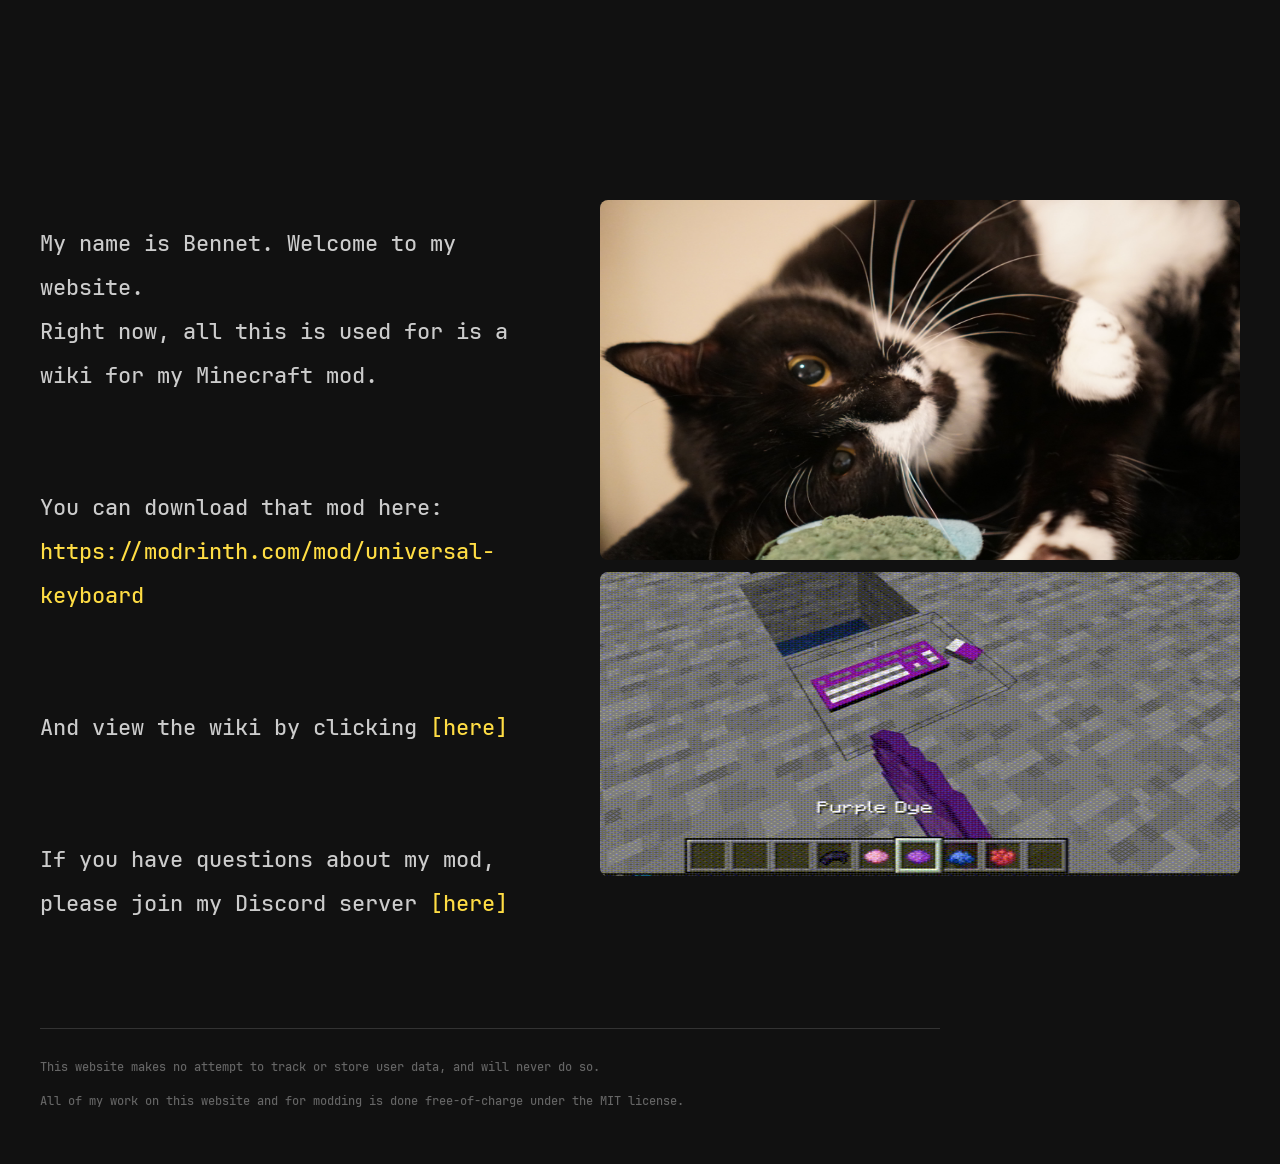
<file: index.html>
<!DOCTYPE html>
<html lang="en">
<head>
  <meta charset="UTF-8">
  <meta name="viewport" content="width=device-width, initial-scale=1.0">
  <title>bennethogan.dev</title>
  <style>
    @font-face {
      font-family: 'JetBrains Mono';
      src: url('/fonts/JetBrainsMono-Medium.woff2') format('woff2');
      font-weight: 500;
      font-style: normal;
    }

    body {
      background: #111111;
      color: #cccccc;
      font-family: 'JetBrains Mono', monospace;
      font-size: 22px;
      line-height: 2;
      margin: 0;
      padding: 200px 40px 40px 40px;
    }

    #columns {
      display: flex;
      align-items: flex-start;
      gap: 48px;
      min-width: 400px
      max-width: 900px;
    }

    #text {
      flex: 1;
    }

    #photo img {
      width: 640px;
      border-radius: 8px;
      display: block;
    }

    a {
      color: #ffdd44;
      text-decoration: none;
    }

    a:hover {
      text-decoration: underline;
    }

    footer {
      max-width: 900px;
      margin-top: 80px;
      padding-top: 16px;
      border-top: 1px solid #333333;
      color: #666666;
      font-size: 12px;
      line-height: 1.8;
    }
  </style>
</head>
<body>

  <div id="columns">
    <div id="text">
      <p>My name is Bennet. Welcome to my website.<br>
         Right now, all this is used for is a wiki for my Minecraft mod.</p>

      <br>

      <p>You can download that mod here:<br>
      <a href="https://modrinth.com/mod/universal-keyboard">https://modrinth.com/mod/universal-keyboard</a></p>

      <br>

      <p>And view the wiki by clicking <a href="/universalkeyboard/wiki/">[here]</a></p>

      <br>

      <p>If you have questions about my mod, please join my Discord server <a href="https://discord.gg/Gj4fw2A3uZ">[here]</a></p>
    </div>

    <div id="photo">
      <img src="/universalkeyboard/mycat.jpg" alt="My cat" width="540" height="360">
      <img src="/universalkeyboard/keyboard_dyeable.gif" alt="My Keyboard Mod" width="405" height="304" style="margin-top: 12px;">
    </div>
  </div>

  <footer>
    <p>This website makes no attempt to track or store user data, and will never do so.</p>
    <p>All of my work on this website and for modding is done free-of-charge under the MIT license.</p>
  </footer>

</body>
</html>
</file>
